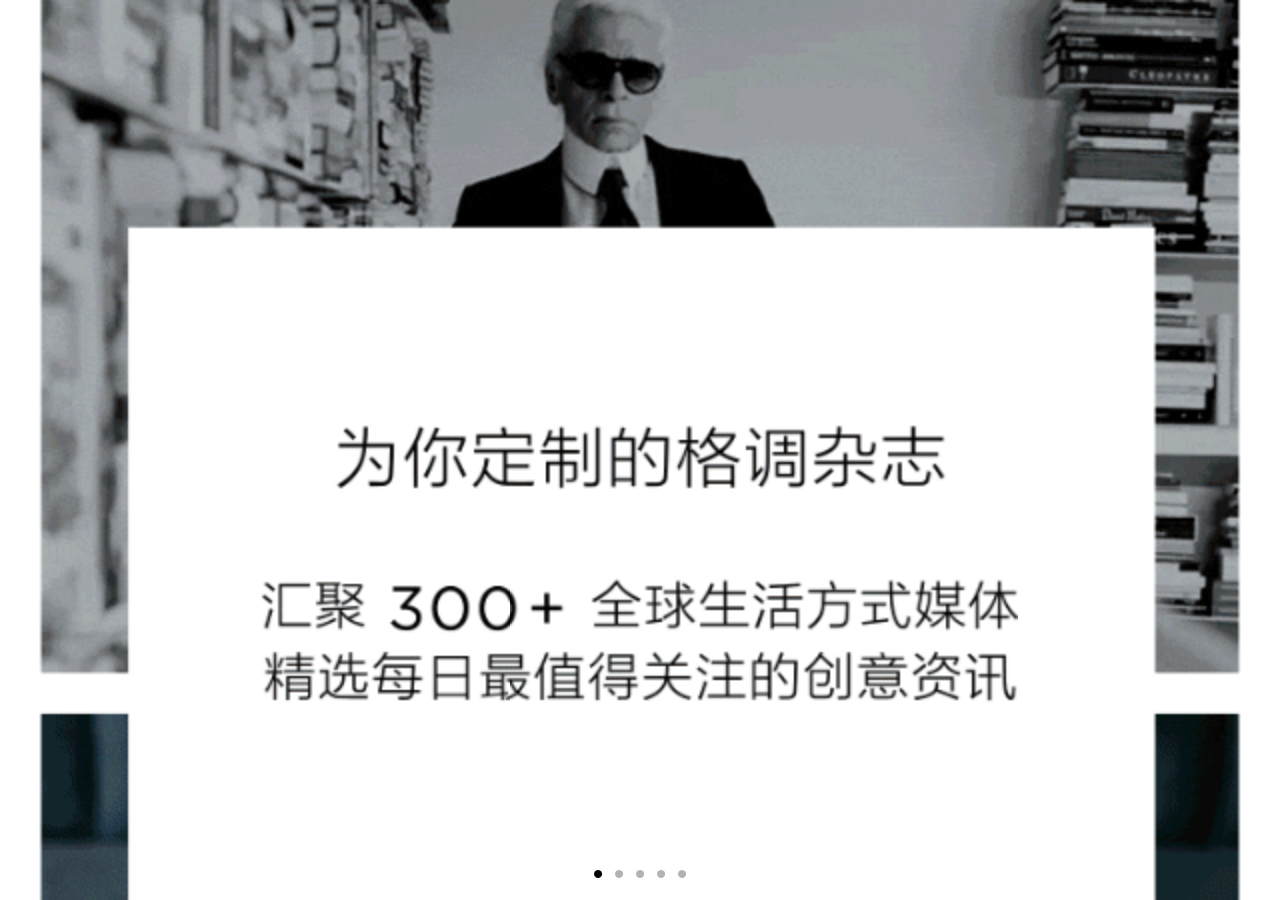
<file: index.html>
<!DOCTYPE html>
<html ng-app="myapp">
<head>
    <meta charset="UTF-8">
    <title>Title</title>
    <link href="lib/ionic/css/ionic.min.css" rel="stylesheet">
    <link href="css/style.css" rel="stylesheet">
    <script src="lib/ionic/js/ionic.bundle.min.js"></script>
    <script src="js/app.js"></script>
    <script src="templates/muji/mujiCtrl.js"></script>
    <script src="templates/cart/cartCtrl.js"></script>
<script src="templates/category/categoryCtrl.js"></script>
<script src="templates/detail/detailCtrl.js"></script>
<script src="templates/master/masterCtrl.js"></script>
<script src="templates/information/informationCtrl.js"></script>
<script src="templates/share/shareCtrl.js"></script>
<script src="templates/share_detail/share_detailCtrl.js"></script>
</head>
<body ng-controller="mujiCtrl">
<ion-nav-view></ion-nav-view>
</body>
</html>
</file>
<file: css/style.css>
body{Font-size:62.5%;font-family: "microsoft yahei"}
button{font-family: "microsoft yahei";}
h2{font-family: "microsoft yahei";}
span{font-family: "microsoft yahei";}

/*personal*/
#mine{height:50%;background: url("../images/01.jpg") top center no-repeat;background-size: 100% 100%;}
.col-offset-47{margin-left:47%}
.btn{position: absolute;right:0;top:0.4em;}
.button.lodbtn{padding: 0 2.5em;background: #6f98c3;}
.rowimg{padding: 1.5em 0.5em;}
.button-outline.ddbtn{border-color:#fff;color:#efefef;}
.mess{text-align: center;height:20vh;padding-top: 6vh;font-size: 2em;cursor: pointer;border-right:1px solid #f1f1f1;border-bottom: 1px solid #f1f1f1;}
.i_icon{font-size: 2.5em;color:#6f98c3;}
.i_icon_m{border-right:none;}
.i_icon_ke{border-right:none;border-bottom:none;}
.i_icon_di{border-bottom: none;}

/*home*/
.bar.bar-dark{border-color:#1a1a1a;background-color:#1a1a1a;}
.box{width: 100%;}
.box > img{width:100%;}
.pad{padding:0;margin-top: -1%;}
.pad2{padding:0;}
.pad2>img{width:100%;height:100.1%;}
.col-50 > img{width:100%}
.mar_t{margin-top: -15.2%;}
.badge.badge-assertive.badbg{background: #78a5c4;position: absolute;right:0;top:0;padding: 0 4px;font-size: 0.3em;}
/*tabs*/
.tabs{height:6em;padding: 1em 0;}
.tabs-dark>.tabs, .tabs.tabs-dark{border-color:#1a1a1a;background-color:#1a1a1a;}

/*cart*/
#cart .pic{float: left;width:40%;float: left}
#cart .text{padding: 10px;width:60%;float: right;}
#cart img{width:100%;vertical-align:middle;}
#cart .in span{color:#6c94bd;float: left;font-size: 1.3em;line-height: 1.3em;}
#cart p{color:#4c4e51;text-overflow:ellipsis; white-space: nowrap;overflow: hidden;display:block;font-size: 1.3em;line-height: 1.3em;}
#cart .text .in .p{float: right;color:#9b9c9c;}
#cart .item{border-color:#1f2429;}
#cart .item-content{background:#1f2429;}
ion-content.scroll-content{background:#141a1c;}
ion-item.item{background: #242629;color:#9b9c9c;}
ion-item .assertive{color:#a22228;}
ion-item .bao{color:#927e4a;}
ion-item .exp{color:#6e94c0;}
#cartf .bar-footer{height:72px;background: #2b547a;}
#cartf .f_left{padding-left: 20px;padding-top:10px;font-size: 2em;}
#cartf .f_left span{font-size: 0.8em;color:#6a93bd;}
#cartf .f_right{position: absolute;right:0;bottom:0;}
#cartf .f_right button{height:72px;padding:0 25px;font-size: 2em;background:#5985ad;}
#cartf .bar_bar{padding:0;}
.button.button-full{margin-bottom:0;}
#qian{position: absolute;bottom:70px;left:0;width:100%;}
#qian .item{border-color:#242629;}

/*category*/
#cate ion-content.catebg{background: #222426;}
#cate .catebg img{width:100%;}
#cate .item{border-color: transparent;padding:0;}
#cate .item .date{text-align: center;line-height: 3.2em;margin-top: -7px;color:#6f98c3;background: #222426;}
#cate .item-complex .item-content{padding:0;background: #222426;}

/*detail*/
#detail .detbg{color:#333;background: #fff;}
#detail .detbg img{width:100%}
#detail .detbg .tab{padding:1.5em;}
#detail .detbg .tab span,#detail .detbg .tab p{font-size: 2em;}
#detail .detbg .tab p{margin-top: 1.2em;line-height: 2em;}

/*muji*/
#mujiCard .zi{font-size: 2em;}
#mujiCard span{line-height:3em;overflow: hidden;width:50%;display: inline-block;text-overflow:ellipsis; white-space: nowrap;}
#mujiCard button{color:#78a5c4;float:right;}
#mujiCard .item{line-height:1.5em;}
#mujiCard .cartbtn{background: #78a5c4;color:#fff;}
#mujiCard .box{float: left;width:48%;margin: 0 3px;padding-bottom: 5px;}
#mujiCard .bg{background: #32363a;}
#top{width: 30px;height:30px;line-height: 30px;text-align: center;border-radius: 50%;background: #78a5c4;color: #fff;position: absolute;bottom: 100px;right: 10px;z-index: 10;opacity: 0.6;cursor: pointer;}

/*master*/
#master .information{float: left;width:32%;margin: 0 0.5%;padding-bottom: 1%;text-decoration:none;}
#master .information img{width:100%;}
#master .information p{color:#ccc;overflow: hidden;text-overflow:ellipsis; white-space: nowrap;font-size: 1.8em;padding-top: 0.6em;}
#master .information .info_p{color:#878989;overflow: hidden;text-overflow:ellipsis; white-space: nowrap;font-size: 1.5em;}

/*information*/
#inform .informbg{background: #2d2f32;}
#inform .informbg .item{border: none;background: #2d2f32;}
#inform .informbg .namepic{float: left;width:48%;padding-right: 0.5em;}
#inform .informbg .namepic >img {width: 100%;}
#inform .informbg .inner{padding: 0.5em;}
#inform .informbg .inner h2{color:#c4c4c5;padding-bottom: 0.5em;font-size: 1.5em;overflow: hidden;text-overflow:ellipsis; white-space: nowrap;}
#inform .informbg .inner p{font-size: 1em;padding-bottom: 0.5em;}
#inform .informbg .inner .buttons{position: absolute;right:3vw;top:16vh;}
#inform .informbg .inner .buttons .button{border-radius: 0;padding: 0 1em;}
#inform .informbg .inner .buttons button:nth-child(1){background: #575b61;color:#fff;}
#inform .informbg .inner .buttons button:nth-child(2){background: #464749;color:#fff;}
#inform .informbg .box{color:#fff;font-size: 1.5em;text-align: center;background: #464749;margin: 0 10px;width:98%;margin-bottom: 1em;}
#inform .informbg .box .col{border-left:1px solid #5a5d61;border-right: 1px solid #5a5d61;}
#inform .informbg .box .col:nth-child(2){background: #ccc;color:#333;}

/*share*/
#share .scroll-content{padding: 10px;}
#share .share_left a > img,#share .share_right a > img{width:100%;}
#share .share_left a,#share .share_right a{margin-bottom: 10px;}
#share .share_left{width:49%;float: left;}
#share .share_right{width:49%;float:right;}

/*shareDetail*/
#shareDetail .scroll{text-align: center;padding:20px;color:#c2c2c2;font-size: 2em;}
#shareDetail .scroll img{width:70%;padding-bottom:25px;}
#shareDetail .scroll p,#shareDetail .scroll .txt{text-align: left;}
#shareDetail .scroll .txt{height:35px;padding: 20px 0;}
#shareDetail .scroll .txt span{float: left;}
#shareDetail .scroll .txt i{float: right;}
#shareDetail .scroll button{text-align: left;display: block;margin: 25px 0 ;background: #444950;border: none;color:#fff;padding: 5px 15px;}
#shareDetail .scroll .box{background: #303840;padding: 16px 0;position: absolute;bottom:-5%;left:2.5%;width:95%;}
</file>
